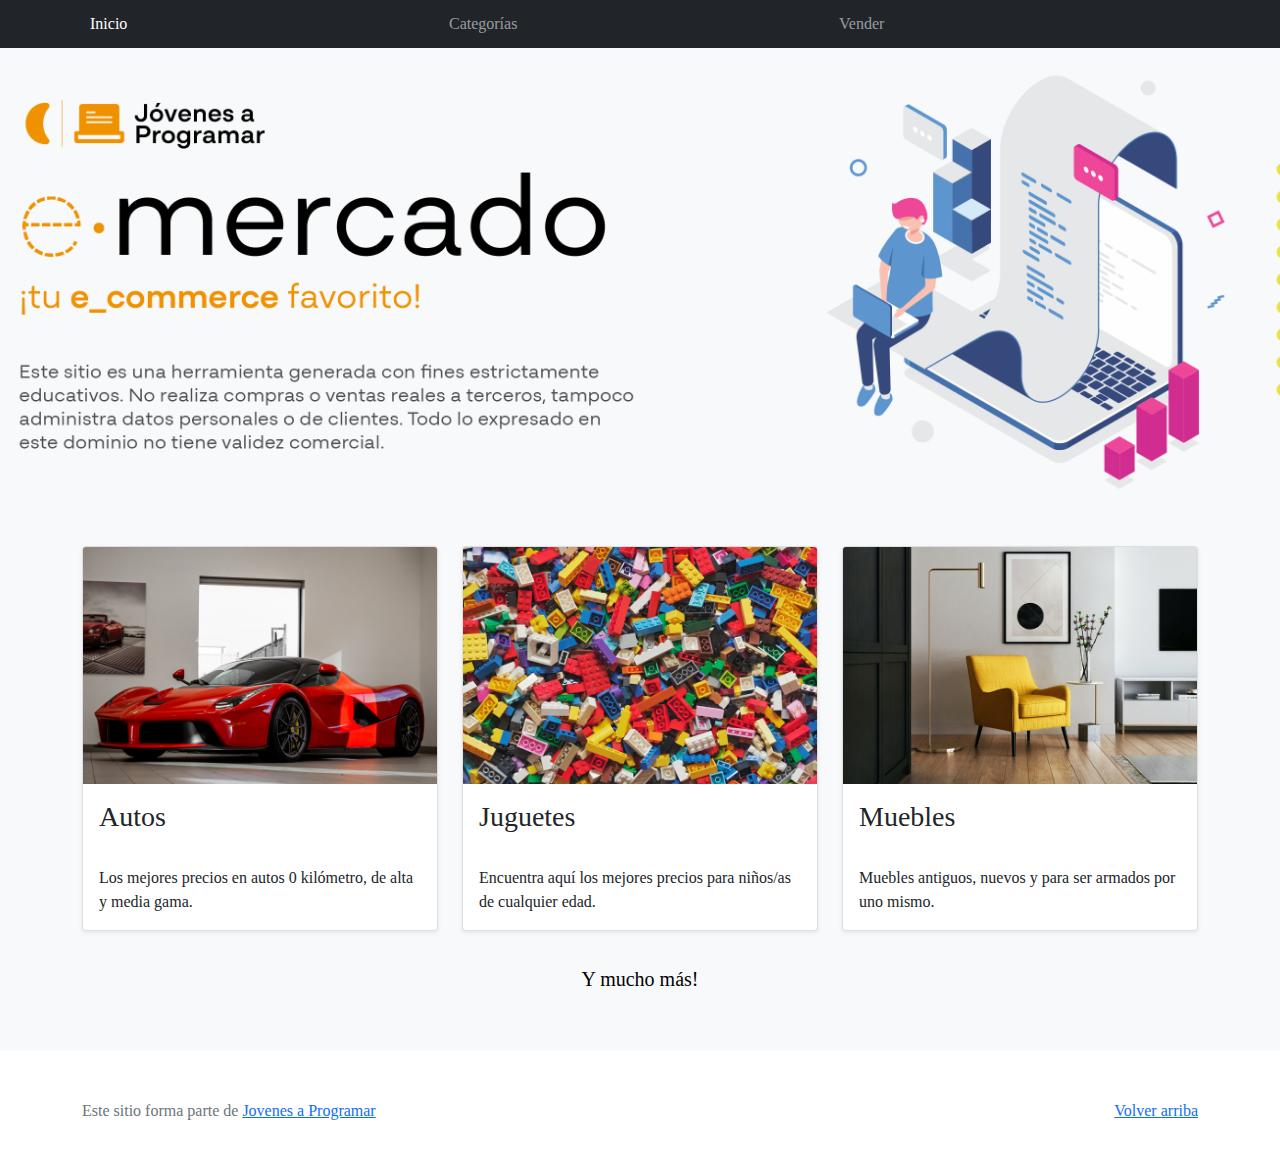
<file: index.html>
<!DOCTYPE html>
<html lang="es">

<head>
  <meta http-equiv="Content-Type" content="text/html; charset=UTF-8">
  <meta name="viewport" content="width=device-width, initial-scale=1, shrink-to-fit=no">
  <title>eMercado - Todo lo que busques está aquí</title>

  <link href="https://fonts.googleapis.com/css?family=Raleway:300,300i,400,400i,700,700i,900,900i" rel="stylesheet">
  <link href="css/bootstrap.min.css" rel="stylesheet">
  <link href="css/styles.css" rel="stylesheet">
</head>

<body>
  <nav class="navbar navbar-expand-lg navbar-dark bg-dark p-1">
    <div class="container">
      <button class="navbar-toggler" type="button" data-bs-toggle="collapse" data-bs-target="#navbarNav"
        aria-controls="navbarNav" aria-expanded="false" aria-label="Toggle navigation">
        <span class="navbar-toggler-icon"></span>
      </button>
      <div class="collapse navbar-collapse" id="navbarNav">
        <ul class="navbar-nav w-100 justify-content-between">
          <li class="nav-item">
            <a class="nav-link active" href="index.html">Inicio</a>
          </li>
          <li class="nav-item">
            <a class="nav-link" href="categories.html">Categorías</a>
          </li>
          <li class="nav-item">
            <a class="nav-link" href="sell.html">Vender</a>
          </li>
          <li class="nav-item">
          </li>
        </ul>
      </div>
    </div>
  </nav>
  <main>
    <div class="jumbotron text-center"></div>
    <div class="album py-5 bg-light">
      <div class="container">
        <div class="row">
          <div class="col-md-4">
            <div class="card mb-4 shadow-sm custom-card cursor-active" id="autos">
              <img class="bd-placeholder-img card-img-top" src="img/cars_index.jpg"
                alt="Imgagen representativa de la categoría 'Autos'">
              <h3 class="m-3">Autos</h3>
              <div class="card-body">
                <p class="card-text">Los mejores precios en autos 0 kilómetro, de alta y media gama.</p>
              </div>
            </div>
          </div>
          <div class="col-md-4">
            <div class="card mb-4 shadow-sm custom-card cursor-active" id="juguetes">
              <img class="bd-placeholder-img card-img-top" src="img/toys_index.jpg"
                alt="Imgagen representativa de la categoría 'Juguetes'">
              <h3 class="m-3">Juguetes</h3>
              <div class="card-body">
                <p class="card-text">Encuentra aquí los mejores precios para niños/as de cualquier edad.</p>
              </div>
            </div>
          </div>
          <div class="col-md-4">
            <div class="card mb-4 shadow-sm custom-card cursor-active" id="muebles">
              <img class="bd-placeholder-img card-img-top" src="img/furniture_index.jpg"
                alt="Imgagen representativa de la categoría 'Muebles'">
              <h3 class="m-3">Muebles</h3>
              <div class="card-body">
                <p class="card-text">Muebles antiguos, nuevos y para ser armados por uno mismo.</p>
              </div>
            </div>
          </div>
        </div>
        <div class="row">
          <a class="btn btn-light btn-lg btn-block" href="categories.html">Y mucho más!</a>
        </div>
      </div>
    </div>
  </main>
  <footer class="text-muted">
    <div class="container">
      <p class="float-end">
        <a href="#">Volver arriba</a>
      </p>
      <p>Este sitio forma parte de <a href="https://jovenesaprogramar.edu.uy/" target="_blank">Jovenes a Programar</a></p>
    </div>
  </footer>
  <script src="js/bootstrap.bundle.min.js"></script>
  <script src="js/index.js"></script>
  <script src="js/init.js"></script>
</body>

</html>
</file>
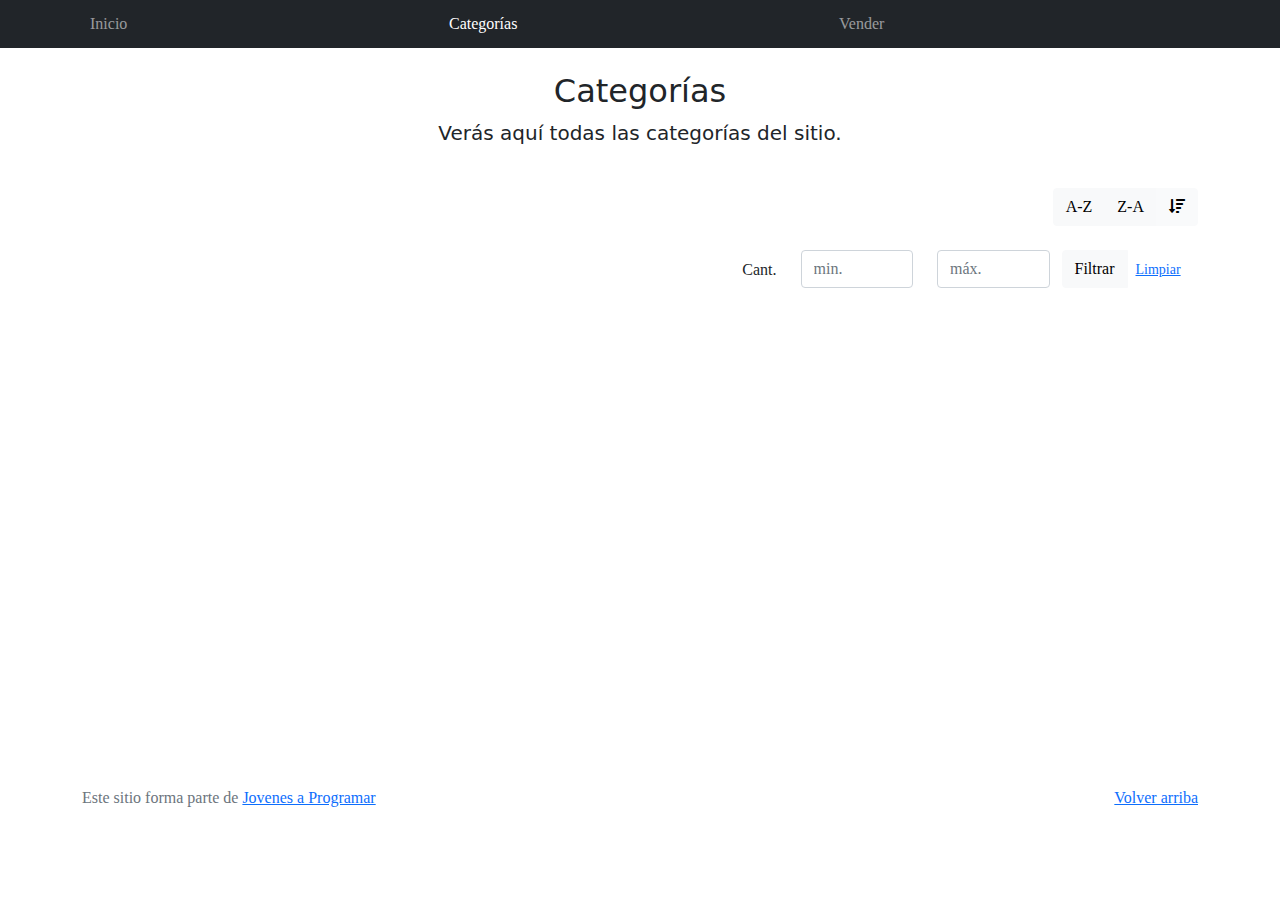
<file: categories.html>
<!DOCTYPE html>
<html lang="es">

<head>
  <meta http-equiv="Content-Type" content="text/html; charset=UTF-8">
  <meta name="viewport" content="width=device-width, initial-scale=1, shrink-to-fit=no">
  <title>eMercado - Todo lo que busques está aquí</title>

  <link href="https://fonts.googleapis.com/css?family=Raleway:300,300i,400,400i,700,700i,900,900i" rel="stylesheet">
  <link href="css/font-awesome.min.css" rel="stylesheet">
  <link href="css/bootstrap.min.css" rel="stylesheet">
  <link href="css/styles.css" rel="stylesheet">
</head>

<body>
  <nav class="navbar navbar-expand-lg navbar-dark bg-dark p-1">
    <div class="container">
      <button class="navbar-toggler" type="button" data-bs-toggle="collapse" data-bs-target="#navbarNav"
        aria-controls="navbarNav" aria-expanded="false" aria-label="Toggle navigation">
        <span class="navbar-toggler-icon"></span>
      </button>
      <div class="collapse navbar-collapse" id="navbarNav">
        <ul class="navbar-nav w-100 justify-content-between">
          <li class="nav-item">
            <a class="nav-link" href="index.html">Inicio</a>
          </li>
          <li class="nav-item">
            <a class="nav-link active" href="categories.html">Categorías</a>
          </li>
          <li class="nav-item">
            <a class="nav-link" href="sell.html">Vender</a>
          </li>
          <li class="nav-item">
          </li>
        </ul>
      </div>
    </div>
  </nav>
  <main class="pb-5">
    <div class="text-center p-4">
      <h2>Categorías</h2>
      <p class="lead">Verás aquí todas las categorías del sitio.</p>
    </div>
    <div class="container">
      <div class="row">
        <div class="col text-end">
          <div class="btn-group btn-group-toggle mb-4" data-bs-toggle="buttons">
            <input type="radio" class="btn-check" name="options" id="sortAsc">
            <label class="btn btn-light" for="sortAsc">A-Z</label>
            <input type="radio" class="btn-check" name="options" id="sortDesc">
            <label class="btn btn-light" for="sortDesc">Z-A</label>
            <input type="radio" class="btn-check" name="options" id="sortByCount" checked>
            <label class="btn btn-light" for="sortByCount"><i class="fas fa-sort-amount-down mr-1"></i></label>
          </div>
        </div>
      </div>
      <div class="row">
        <div class="col-lg-6 offset-lg-6 col-md-12 mb-1 container">
          <div class="row container p-0 m-0">
            <div class="col">
              <p class="font-weight-normal text-end my-2">Cant.</p>
            </div>
            <div class="col">
              <input class="form-control" type="number" placeholder="min." id="rangeFilterCountMin">
            </div>
            <div class="col">
              <input class="form-control" type="number" placeholder="máx." id="rangeFilterCountMax">
            </div>
            <div class="col-3 p-0">
              <div class="btn-group" role="group">
                <button class="btn btn-light btn-block" id="rangeFilterCount">Filtrar</button>
                <button class="btn btn-link btn-sm" id="clearRangeFilter">Limpiar</button>
              </div>
            </div>
          </div>
        </div>
      </div>
      <div class="row">
        <div class="list-group" id="cat-list-container">
        </div>
      </div>
    </div>
  </main>
  <footer class="text-muted">
    <div class="container">
      <p class="float-end">
        <a href="#">Volver arriba</a>
      </p>
      <p>Este sitio forma parte de <a href="https://jovenesaprogramar.edu.uy/" target="_blank">Jovenes a Programar</a></p>
    </div>
  </footer>
  <div id="spinner-wrapper">
    <div class="lds-ring">
      <div></div>
      <div></div>
      <div></div>
      <div></div>
    </div>
  </div>
  <script src="js/bootstrap.bundle.min.js"></script>
  <script src="js/init.js"></script>
  <script src="js/categories.js"></script>
</body>

</html>
</file>
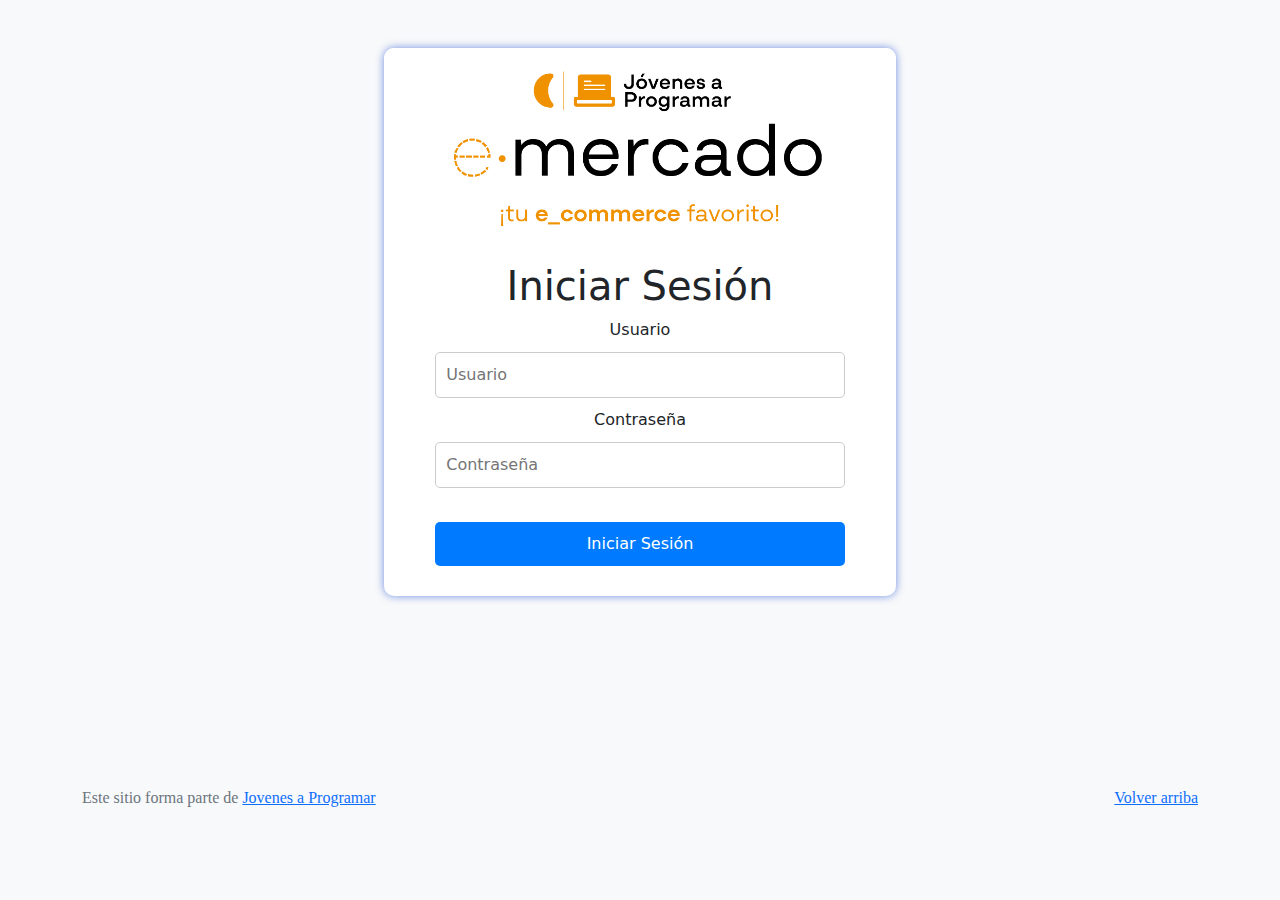
<file: login.html>
<!DOCTYPE html>
<html lang="es">

<head>
  <meta http-equiv="Content-Type" content="text/html; charset=UTF-8">
  <meta name="viewport" content="width=device-width, initial-scale=1, shrink-to-fit=no">
  <title>eMercado - Todo lo que busques está aquí</title>
  
  <link href="https://fonts.googleapis.com/css?family=Raleway:300,300i,400,400i,700,700i,900,900i" rel="stylesheet">
  <link href="css/bootstrap.min.css" rel="stylesheet">
  <link href="css/styles.css" rel="stylesheet">
  <link rel="stylesheet" href="css/login.css">
  <style>
    body {
      background-color: rgb(248, 249, 250);
    }
  </style>
</head>

<body>
  <main class="mt-5" id="loginMain">
    <section class="containerLogin">
      <img src="img/login.png" id="loginImage" alt="Imagen de inicio de sesión">
      <h1 class="d-none  d-lg-block text-center">Iniciar Sesión</h1>
      <label class="d-none  d-lg-block" for="usuario">Usuario</label>
      <input type="email" id="usuario" placeholder="Usuario" required>
      <label class="d-none  d-lg-block" for="password">Contraseña</label>
      <input type="password" id="password" placeholder="Contraseña" required>
      <br>
      <button id="loginButton" onclick="indexReturn()">Iniciar Sesión</button>        
    </section>
  </main>
  <footer class="text-muted">
    <div class="d-none  d-lg-block container" >
      <p class="float-end">
        <a href="#">Volver arriba</a>
      </p>
      <p>Este sitio forma parte de <a href="https://jovenesaprogramar.edu.uy/" target="_blank">Jovenes a Programar</a></p>
    </div>
  </footer>
  <script src="js/login.js"></script>
</body>

</html>
</file>
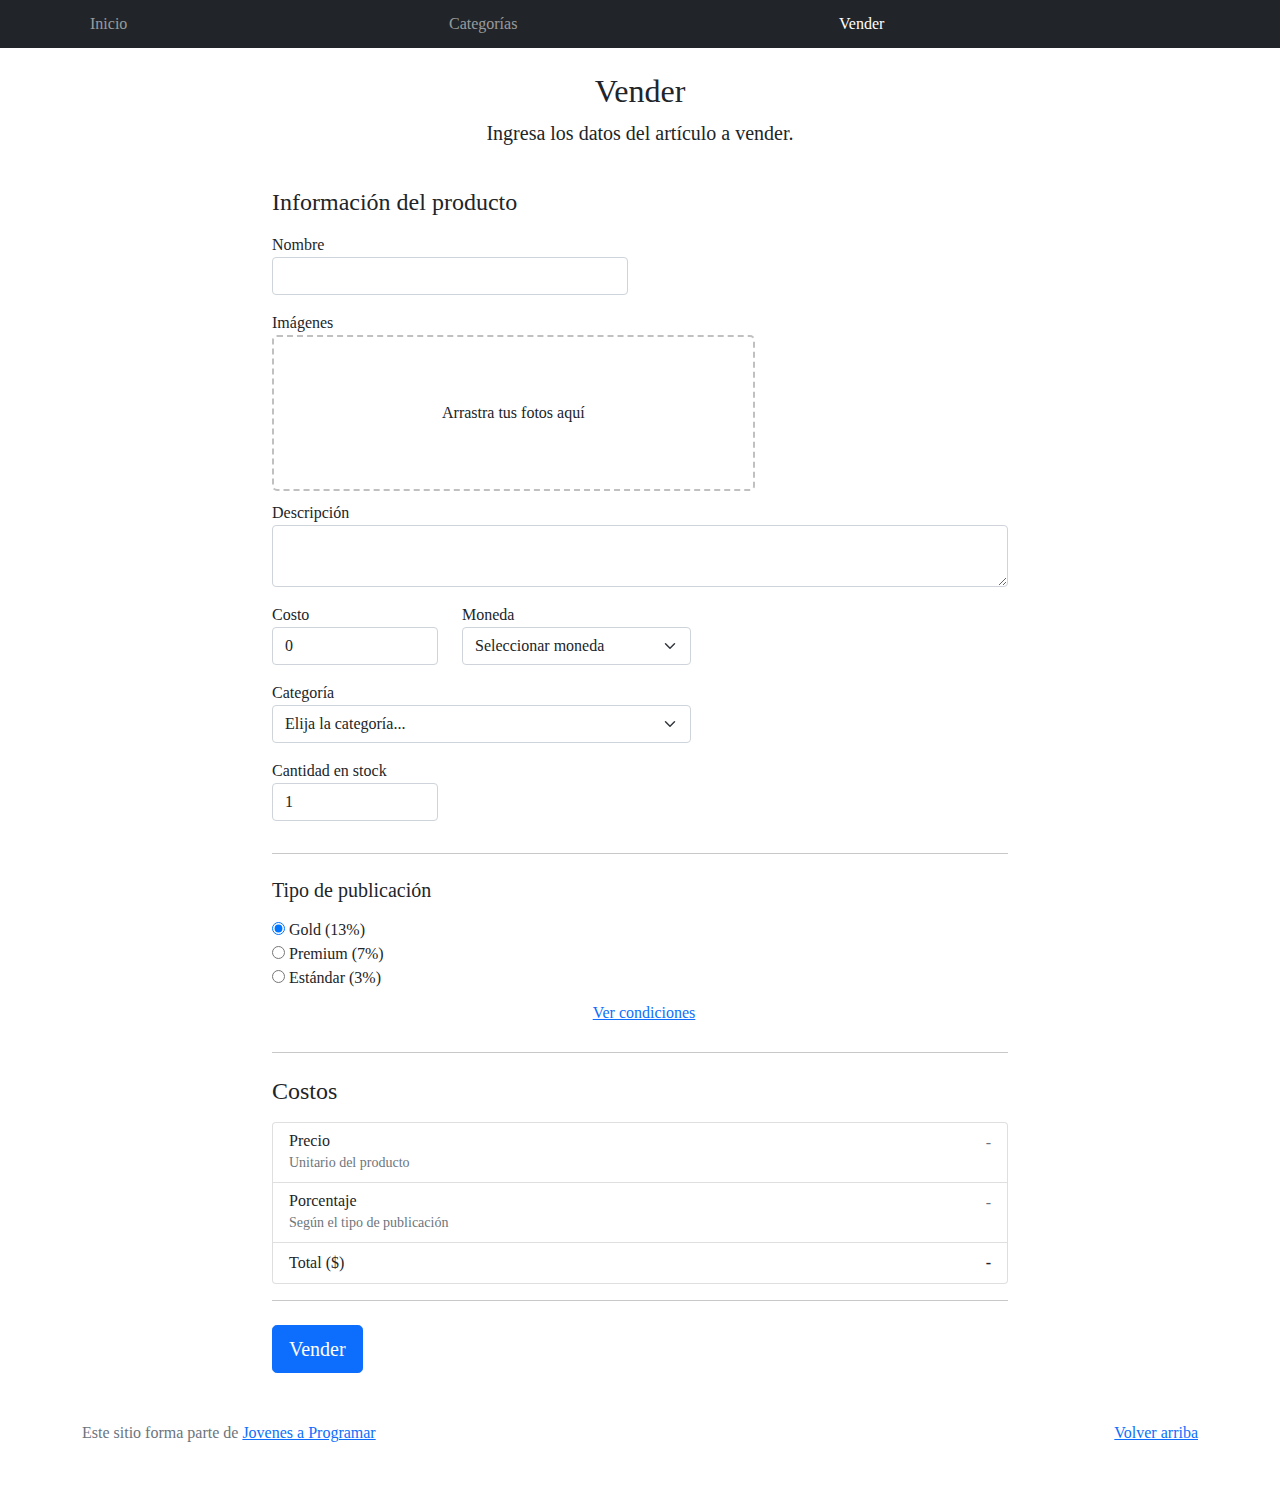
<file: sell.html>
<!DOCTYPE html>
<html lang="es">

<head>
  <meta http-equiv="Content-Type" content="text/html; charset=UTF-8">
  <meta name="viewport" content="width=device-width, initial-scale=1, shrink-to-fit=no">
  <title>eMercado - Todo lo que busques está aquí</title>
  <link href="https://fonts.googleapis.com/css?family=Raleway:300,300i,400,400i,700,700i,900,900i" rel="stylesheet">
  <link href="css/bootstrap.min.css" rel="stylesheet">
  <link href="css/dropzone.css" rel="stylesheet">
  <link href="css/styles.css" rel="stylesheet">
</head>

<body>
  <nav class="navbar navbar-expand-lg navbar-dark bg-dark p-1">
    <div class="container">
      <button class="navbar-toggler" type="button" data-bs-toggle="collapse" data-bs-target="#navbarNav"
        aria-controls="navbarNav" aria-expanded="false" aria-label="Toggle navigation">
        <span class="navbar-toggler-icon"></span>
      </button>
      <div class="collapse navbar-collapse" id="navbarNav">
        <ul class="navbar-nav w-100 justify-content-between">
          <li class="nav-item">
            <a class="nav-link" href="index.html">Inicio</a>
          </li>
          <li class="nav-item">
            <a class="nav-link" href="categories.html">Categorías</a>
          </li>
          <li class="nav-item">
            <a class="nav-link active" href="sell.html">Vender</a>
          </li>
          <li class="nav-item">
          </li>
        </ul>
      </div>
    </div>
  </nav>
  <div class="container">
    <div class="text-center p-4">
      <h2>Vender</h2>
      <p class="lead">Ingresa los datos del artículo a vender.</p>
    </div>
    <div class="row justify-content-md-center">
      <div class="col-md-8 order-md-1">
        <h4 class="mb-3">Información del producto</h4>
        <form class="needs-validation" id="sell-info">
          <div class="row">
            <div class="col-md-6 mb-3">
              <label for="productName">Nombre</label>
              <input type="text" class="form-control" id="productName" value="" name="productName">
              <div class="invalid-feedback">
                Ingresa un nombre
              </div>
            </div>
          </div>
          <div class="row">
            <div class="col-md-8 order-md-1">
              <label>Imágenes</label>
              <div class="needsclick dz-clickable" id="file-upload">
                <div class="dz-message needsclick">
                  Arrastra tus fotos aquí<br>
                </div>
              </div>
            </div>
          </div>
          <div class="row">
            <div class="col-md-12 mb-3">
              <label for="productDescription">Descripción</label>
              <textarea name="productDescription" class="form-control" id="productDescription"></textarea>
            </div>
          </div>
          <div class="row">
            <div class="col-md-3 mb-3">
              <label for="productCostInput">Costo</label>
              <input type="number" name="productCostInput" class="form-control" id="productCostInput" placeholder="" required="" value="0"
                min="0">
              <div class="invalid-feedback">
                El costo debe ser mayor que 0.
              </div>
            </div>
            <div class="col-md-4 mb-3">
              <label for="productCurrency">Moneda</label>
              <select name="productCurrency" class="form-select custom-select d-block w-100" id="productCurrency" required>
                <option value="" hidden selected>Seleccionar moneda</option>
                <option>Pesos Uruguayos (UYU)</option>
                <option>Dólares (USD)</option>
              </select>
              <div class="invalid-feedback">
                Ingresa una categoría válida.
              </div>
            </div>
          </div>
          <div class="row">
            <div class="col-md-7 mb-3">
              <label for="productCategory">Categoría</label>
              <select name="productCategory" class="custom-select form-select d-block w-100" id="productCategory">
                <option value="">Elija la categoría...</option>
                <option>Autos</option>
                <option>Juguetes</option>
                <option>Muebles</option>
                <option>Herramientas</option>
                <option>Computadoras</option>
                <option>Vestimenta</option>
              </select>
              <div class="invalid-feedback">
                Por favor ingresa una categoría válida.
              </div>
            </div>
          </div>
          <div class="row">
            <div class="col-md-3 mb-3">
              <label for="productCountInput">Cantidad en stock</label>
              <input type="number" name="productCountInput" class="form-control" id="productCountInput"  required value="1"
                min="0">
              <div class="invalid-feedback">
                La cantidad es requerida.
              </div>
            </div>
          </div>
          <hr class="mb-4">
          <h5 class="mb-3">Tipo de publicación</h5>
          <div class="d-block my-3">
            <div class="custom-control custom-radio">
              <input id="goldradio" name="publicationType" type="radio" class="custom-control-input" checked=""
                required="">
              <label class="custom-control-label" for="goldradio">Gold (13%)</label>
            </div>
            <div class="custom-control custom-radio">
              <input id="premiumradio" name="publicationType" type="radio" class="custom-control-input" required="">
              <label class="custom-control-label" for="premiumradio">Premium (7%)</label>
            </div>
            <div class="custom-control custom-radio">
              <input id="standardradio" name="publicationType" type="radio" class="custom-control-input" required="">
              <label class="custom-control-label" for="standardradio">Estándar (3%)</label>
            </div>
            <div class="row">
              <button type="button" class="m-1 btn btn-link" data-bs-toggle="modal"
                data-bs-target="#contidionsModal">Ver
                condiciones</button>
            </div>
          </div>
          <hr class="mb-4">
          <h4 class="mb-3">Costos</h4>
          <ul class="list-group mb-3">
            <li class="list-group-item d-flex justify-content-between lh-condensed">
              <div>
                <h6 class="my-0">Precio</h6>
                <small class="text-muted">Unitario del producto</small>
              </div>
              <span class="text-muted" id="productCostText">-</span>
            </li>
            <li class="list-group-item d-flex justify-content-between lh-condensed">
              <div>
                <h6 class="my-0">Porcentaje</h6>
                <small class="text-muted">Según el tipo de publicación</small>
              </div>
              <span class="text-muted" id="comissionText">-</span>
            </li>
            <li class="list-group-item d-flex justify-content-between">
              <span>Total ($)</span>
              <strong id="totalCostText">-</strong>
            </li>
          </ul>
          <hr class="mb-4">
          <button class="btn btn-primary btn-lg" type="submit">Vender</button>
        </form>
      </div>
    </div>
  </div>
  <footer class="text-muted">
    <div class="container">
      <p class="float-end">
        <a href="#">Volver arriba</a>
      </p>
      <p>Este sitio forma parte de <a href="https://jovenesaprogramar.edu.uy/" target="_blank">Jovenes a Programar</a></p>
    </div>
  </footer>

  <div class="alert alert-primary-dismissible fade" id="alertResult" role="alert">
    <span id="resultSpan"></span>
  </div>

  <div class="modal fade" tabindex="-1" role="dialog" id="contidionsModal">
    <div class="modal-dialog" role="document">
      <div class="modal-content">
        <div class="modal-header">
          <h5 class="modal-title">Condiciones de publicación</h5>
        </div>
        <div class="modal-body">
          <div class="container">
            <div class="row">
              <h5 class="text-warning">Gold (13%)</h5>
              <p class="muted text-justify">Tu producto se verá de forma promocionada en portada, además de las
                condiciones de Premium y Estándar.</p>
            </div>
            <hr>
            <div class="row">
              <h5 class="text-primary">Premium (7%)</h5>
              <p class="muted text-justify">Se mostrará el producto en los primeros lugares de resultados de búsqueda,
                así cómo cuando se ingrese a la categoría que pertenezca.</p>
            </div>
            <hr>
            <div class="row">
              <h5 class="text-secondary">Estándar (3%)</h5>
              <p class="muted text-justify">El producto se listará en la categoría correspondiente, así como en los
                resultados de búsquedas que coincidan con las palabras claves en el nombre.</p>
            </div>
          </div>
        </div>
        <div class="modal-footer">
          <button type="button" class="btn btn-primary" data-bs-dismiss="modal">Cerrar</button>
        </div>
      </div>
    </div>
  </div>
  <div id="spinner-wrapper">
    <div class="lds-ring">
      <div></div>
      <div></div>
      <div></div>
      <div></div>
    </div>
  </div>
  <script src="js/bootstrap.bundle.min.js"></script>
  <script src="js/dropzone.js"></script>
  <script src="js/init.js"></script>
  <script src="js/sell.js"></script>
</body>

</html>
</file>
<file: css/styles.css>
.jumbotron,
.card-body,
.container,
.site-header {
  font-family: 'Verdana', serif !important;
}

.jumbotron .display-4 {
  font-weight: bold;
}

nav a {
  text-decoration: none;
}

.bd-placeholder-img {
  font-size: 1.125rem;
  text-anchor: middle;
  -webkit-user-select: none;
  -moz-user-select: none;
  -ms-user-select: none;
  user-select: none;
}

@media (min-width: 768px) {
  .bd-placeholder-img-lg {
    font-size: 3.5rem;
  }
}

.jumbotron {
  height: 50vh;
  padding: 5em inherit;
  margin-bottom: 0;
  background-color: #53C0FB;
  background: url('../img/cover_back.png');
  background-size: cover;
  background-position: center;
  background-repeat: no-repeat;
  color: black;
  font-weight: bold;
}

@media (min-width: 768px) {
  .jumbotron {
    padding-top: 6rem;
    padding-bottom: 6rem;
  }
}

.jumbotron p:last-child {
  margin-bottom: 0;
}

.jumbotron-heading {
  font-weight: 300;
}

.jumbotron .container {
  max-width: 40rem;
  background-color: rgba(255, 255, 255, 0.5);
  border-radius: 10px;
  text-shadow: 1px 1px 2px grey;
}

.jumbotron .lead {
  font-size: 38px;
}

footer {
  padding-top: 3rem;
  padding-bottom: 3rem;
}

footer p {
  margin-bottom: .25rem;
}

.site-header a {
  color: white;
  transition: ease-in-out color .15s;
}

.site-header .dropdown-menu a {
  color: black;
}

.dropzone {
  border: 2px dashed #0087F7;
  border-radius: 5px;
  background: white;
}

.img-fit {
  max-height: 100%;
}

.alert {
  position: fixed;
  top: 80px;
  width: 50%;
  left: 50%;
  transform: translate(-50%, 0);
}

.lds-ring {
  display: inline-block;
  position: relative;
  width: 64px;
  height: 64px;
  top: 50%;
  left: 50%;
}

.cursor-active {
  cursor: pointer;
}

.left {
  float: left;
  padding: 4px;
  background-color: rgba(255, 255, 255, 0.5);
}

.lds-ring div {
  box-sizing: border-box;
  display: block;
  position: absolute;
  width: 51px;
  height: 51px;
  margin: 6px;
  border: 6px solid #fff;
  border-radius: 50%;
  animation: lds-ring 1.2s cubic-bezier(0.5, 0, 0.5, 1) infinite;
  border-color: #fff transparent transparent transparent;
}

.lds-ring div:nth-child(1) {
  animation-delay: -0.45s;
}

.lds-ring div:nth-child(2) {
  animation-delay: -0.3s;
}

.lds-ring div:nth-child(3) {
  animation-delay: -0.15s;
}

@keyframes lds-ring {
  0% {
    transform: rotate(0deg);
  }

  100% {
    transform: rotate(360deg);
  }
}

.signin {
  width: 100%;
  max-width: 330px;
  padding: 15px;
  margin: auto;
}

#spinner-wrapper {
  position: fixed;
  background-color: rgba(0, 0, 0, 0.5);
  width: 100%;
  height: 100%;
  top: 0;
  left: 0;
  z-index: 1021;
  display: none;
}

main {
  min-height: calc(100vh - 210px);
}

a.custom-card,
a.custom-card:hover {
  color: inherit;
  text-decoration: inherit;
}

.checked {
  color: orange;
}
</file>
<file: css/login.css>
/* Login Page Styles */
#usuario,
#password {
  width: 80%;
  padding: 10px;
  margin: 10px 0;
  border: 1px solid #ccc;
  border-radius: 5px;
  font-size: 16px;
}
#loginButton {
  width: 80%;
  padding: 10px;
  background-color: #007bff;
  color: white;
  border: none;
  border-radius: 5px;
  font-size: 16px;
}
#loginButton:hover {
  background-color: #0056b3;
}
.containerLogin {
  display: flex;
  flex-direction: column;
  align-items: center; 
  height: auto;
  width: 40%;
  background-color: #ffffff;
  border-radius: 10px;
  box-shadow: 0 0px 8px rgba(18, 70, 212, 0.6);
  margin-bottom: auto;
  padding-bottom: 30px;
}

#loginImage{
  width: 100%;
  height: auto;
  border-radius: 10px;
  justify-self: top;
}
main{
  display: flex;
  justify-content: center;
  width: 100%;
  height: auto;
}
/* Responsive tablet */
@media (max-width: 768px) {
    .containerLogin {
    width: 60%;
    margin-top: 20vw;
  }
  body{
    background-color: #ccc;
  }
}
/* Responsive mobile */
@media (max-width: 480px) {
    .containerLogin {
    width: 100vw;    
    margin-top: 10vw;
    box-shadow: none;
  }

  #password, #usuario, #loginButton {
    width: 90%;
    border-radius: 10px;
    font-size: 1rem;
    padding: 0.75rem;
  }
  #password, #usuario {
    border: 2px solid #ccc;
  }
  #password, #usuario, #loginImage{
    margin: 1.4rem;
  }
  .container{
    font-size: 0.75rem;
  }
  body{
    background-color: #fff;
  }
}
</file>
<file: css/dropzone.css>
/*
 * The MIT License
 * Copyright (c) 2012 Matias Meno <m@tias.me>
 */
.dropzone, .dropzone * {
  box-sizing: border-box; }

.dropzone {
  position: relative; }
  .dropzone .dz-preview {
    position: relative;
    display: inline-block;
    width: 120px;
    margin: 0.5em; }
    .dropzone .dz-preview .dz-progress {
      display: block;
      height: 15px;
      border: 1px solid #aaa; }
      .dropzone .dz-preview .dz-progress .dz-upload {
        display: block;
        height: 100%;
        width: 0;
        background: green; }
    .dropzone .dz-preview .dz-error-message {
      color: red;
      display: none; }
    .dropzone .dz-preview.dz-error .dz-error-message, .dropzone .dz-preview.dz-error .dz-error-mark {
      display: block; }
    .dropzone .dz-preview.dz-success .dz-success-mark {
      display: block; }
    .dropzone .dz-preview .dz-error-mark, .dropzone .dz-preview .dz-success-mark {
      position: absolute;
      display: none;
      left: 30px;
      top: 30px;
      width: 54px;
      height: 58px;
      left: 50%;
      margin-left: -27px; }

@-webkit-keyframes passing-through {
  0% {
    opacity: 0;
    -webkit-transform: translateY(40px);
    -moz-transform: translateY(40px);
    -ms-transform: translateY(40px);
    -o-transform: translateY(40px);
    transform: translateY(40px); }
  30%, 70% {
    opacity: 1;
    -webkit-transform: translateY(0px);
    -moz-transform: translateY(0px);
    -ms-transform: translateY(0px);
    -o-transform: translateY(0px);
    transform: translateY(0px); }
  100% {
    opacity: 0;
    -webkit-transform: translateY(-40px);
    -moz-transform: translateY(-40px);
    -ms-transform: translateY(-40px);
    -o-transform: translateY(-40px);
    transform: translateY(-40px); } }
@-moz-keyframes passing-through {
  0% {
    opacity: 0;
    -webkit-transform: translateY(40px);
    -moz-transform: translateY(40px);
    -ms-transform: translateY(40px);
    -o-transform: translateY(40px);
    transform: translateY(40px); }
  30%, 70% {
    opacity: 1;
    -webkit-transform: translateY(0px);
    -moz-transform: translateY(0px);
    -ms-transform: translateY(0px);
    -o-transform: translateY(0px);
    transform: translateY(0px); }
  100% {
    opacity: 0;
    -webkit-transform: translateY(-40px);
    -moz-transform: translateY(-40px);
    -ms-transform: translateY(-40px);
    -o-transform: translateY(-40px);
    transform: translateY(-40px); } }
@keyframes passing-through {
  0% {
    opacity: 0;
    -webkit-transform: translateY(40px);
    -moz-transform: translateY(40px);
    -ms-transform: translateY(40px);
    -o-transform: translateY(40px);
    transform: translateY(40px); }
  30%, 70% {
    opacity: 1;
    -webkit-transform: translateY(0px);
    -moz-transform: translateY(0px);
    -ms-transform: translateY(0px);
    -o-transform: translateY(0px);
    transform: translateY(0px); }
  100% {
    opacity: 0;
    -webkit-transform: translateY(-40px);
    -moz-transform: translateY(-40px);
    -ms-transform: translateY(-40px);
    -o-transform: translateY(-40px);
    transform: translateY(-40px); } }
@-webkit-keyframes slide-in {
  0% {
    opacity: 0;
    -webkit-transform: translateY(40px);
    -moz-transform: translateY(40px);
    -ms-transform: translateY(40px);
    -o-transform: translateY(40px);
    transform: translateY(40px); }
  30% {
    opacity: 1;
    -webkit-transform: translateY(0px);
    -moz-transform: translateY(0px);
    -ms-transform: translateY(0px);
    -o-transform: translateY(0px);
    transform: translateY(0px); } }
@-moz-keyframes slide-in {
  0% {
    opacity: 0;
    -webkit-transform: translateY(40px);
    -moz-transform: translateY(40px);
    -ms-transform: translateY(40px);
    -o-transform: translateY(40px);
    transform: translateY(40px); }
  30% {
    opacity: 1;
    -webkit-transform: translateY(0px);
    -moz-transform: translateY(0px);
    -ms-transform: translateY(0px);
    -o-transform: translateY(0px);
    transform: translateY(0px); } }
@keyframes slide-in {
  0% {
    opacity: 0;
    -webkit-transform: translateY(40px);
    -moz-transform: translateY(40px);
    -ms-transform: translateY(40px);
    -o-transform: translateY(40px);
    transform: translateY(40px); }
  30% {
    opacity: 1;
    -webkit-transform: translateY(0px);
    -moz-transform: translateY(0px);
    -ms-transform: translateY(0px);
    -o-transform: translateY(0px);
    transform: translateY(0px); } }
@-webkit-keyframes pulse {
  0% {
    -webkit-transform: scale(1);
    -moz-transform: scale(1);
    -ms-transform: scale(1);
    -o-transform: scale(1);
    transform: scale(1); }
  10% {
    -webkit-transform: scale(1.1);
    -moz-transform: scale(1.1);
    -ms-transform: scale(1.1);
    -o-transform: scale(1.1);
    transform: scale(1.1); }
  20% {
    -webkit-transform: scale(1);
    -moz-transform: scale(1);
    -ms-transform: scale(1);
    -o-transform: scale(1);
    transform: scale(1); } }
@-moz-keyframes pulse {
  0% {
    -webkit-transform: scale(1);
    -moz-transform: scale(1);
    -ms-transform: scale(1);
    -o-transform: scale(1);
    transform: scale(1); }
  10% {
    -webkit-transform: scale(1.1);
    -moz-transform: scale(1.1);
    -ms-transform: scale(1.1);
    -o-transform: scale(1.1);
    transform: scale(1.1); }
  20% {
    -webkit-transform: scale(1);
    -moz-transform: scale(1);
    -ms-transform: scale(1);
    -o-transform: scale(1);
    transform: scale(1); } }
@keyframes pulse {
  0% {
    -webkit-transform: scale(1);
    -moz-transform: scale(1);
    -ms-transform: scale(1);
    -o-transform: scale(1);
    transform: scale(1); }
  10% {
    -webkit-transform: scale(1.1);
    -moz-transform: scale(1.1);
    -ms-transform: scale(1.1);
    -o-transform: scale(1.1);
    transform: scale(1.1); }
  20% {
    -webkit-transform: scale(1);
    -moz-transform: scale(1);
    -ms-transform: scale(1);
    -o-transform: scale(1);
    transform: scale(1); } }
#file-upload, #file-upload * {
  box-sizing: border-box; }

#file-upload {
  min-height: 150px;
  border: 2px dashed silver;
  border-radius: 5px;
  background: white;
margin-bottom: 10px;}
  #file-upload.dz-clickable {
    cursor: pointer; }
    #file-upload.dz-clickable * {
      cursor: default; }
    #file-upload.dz-clickable .dz-message, #file-upload.dz-clickable .dz-message * {
      cursor: pointer; }
  #file-upload.dz-started .dz-message {
    display: none; }
  #file-upload.dz-drag-hover {
    border-style: solid; }
    #file-upload.dz-drag-hover .dz-message {
      opacity: 0.5; }
  #file-upload .dz-message {
    text-align: center;
    margin: 4em 0; }
  #file-upload .dz-preview {
    position: relative;
    display: inline-block;
    vertical-align: top;
    margin: 16px;
    min-height: 100px; }
    #file-upload .dz-preview:hover {
      z-index: 1000; }
      #file-upload .dz-preview:hover .dz-details {
        opacity: 1; }
    #file-upload .dz-preview.dz-file-preview .dz-image {
      border-radius: 20px;
      background: #999;
      background: linear-gradient(to bottom, #eee, #ddd); }
    #file-upload .dz-preview.dz-file-preview .dz-details {
      opacity: 1; }
    #file-upload .dz-preview.dz-image-preview {
      background: white; }
      #file-upload .dz-preview.dz-image-preview .dz-details {
        -webkit-transition: opacity 0.2s linear;
        -moz-transition: opacity 0.2s linear;
        -ms-transition: opacity 0.2s linear;
        -o-transition: opacity 0.2s linear;
        transition: opacity 0.2s linear; }
    #file-upload .dz-preview .dz-remove {
      font-size: 14px;
      text-align: center;
      display: block;
      cursor: pointer;
      border: none; }
      #file-upload .dz-preview .dz-remove:hover {
        text-decoration: underline; }
    #file-upload .dz-preview:hover .dz-details {
      opacity: 1; }
    #file-upload .dz-preview .dz-details {
      z-index: 20;
      position: absolute;
      top: 0;
      left: 0;
      opacity: 0;
      font-size: 13px;
      min-width: 100%;
      max-width: 100%;
      padding: 2em 1em;
      text-align: center;
      color: rgba(0, 0, 0, 0.9);
      line-height: 150%; }
      #file-upload .dz-preview .dz-details .dz-size {
        margin-bottom: 1em;
        font-size: 16px; }
      #file-upload .dz-preview .dz-details .dz-filename {
        white-space: nowrap; }
        #file-upload .dz-preview .dz-details .dz-filename:hover span {
          border: 1px solid rgba(200, 200, 200, 0.8);
          background-color: rgba(255, 255, 255, 0.8); }
        #file-upload .dz-preview .dz-details .dz-filename:not(:hover) {
          overflow: hidden;
          text-overflow: ellipsis; }
          #file-upload .dz-preview .dz-details .dz-filename:not(:hover) span {
            border: 1px solid transparent; }
      #file-upload .dz-preview .dz-details .dz-filename span, #file-upload .dz-preview .dz-details .dz-size span {
        background-color: rgba(255, 255, 255, 0.4);
        padding: 0 0.4em;
        border-radius: 3px; }
    #file-upload .dz-preview:hover .dz-image img {
      -webkit-transform: scale(1.05, 1.05);
      -moz-transform: scale(1.05, 1.05);
      -ms-transform: scale(1.05, 1.05);
      -o-transform: scale(1.05, 1.05);
      transform: scale(1.05, 1.05);
      -webkit-filter: blur(8px);
      filter: blur(8px); }
    #file-upload .dz-preview .dz-image {
      border-radius: 20px;
      overflow: hidden;
      width: 120px;
      height: 120px;
      position: relative;
      display: block;
      z-index: 10; }
      #file-upload .dz-preview .dz-image img {
        display: block; }
    #file-upload .dz-preview.dz-success .dz-success-mark {
      -webkit-animation: passing-through 3s cubic-bezier(0.77, 0, 0.175, 1);
      -moz-animation: passing-through 3s cubic-bezier(0.77, 0, 0.175, 1);
      -ms-animation: passing-through 3s cubic-bezier(0.77, 0, 0.175, 1);
      -o-animation: passing-through 3s cubic-bezier(0.77, 0, 0.175, 1);
      animation: passing-through 3s cubic-bezier(0.77, 0, 0.175, 1); }
    #file-upload .dz-preview.dz-error .dz-error-mark {
      opacity: 1;
      -webkit-animation: slide-in 3s cubic-bezier(0.77, 0, 0.175, 1);
      -moz-animation: slide-in 3s cubic-bezier(0.77, 0, 0.175, 1);
      -ms-animation: slide-in 3s cubic-bezier(0.77, 0, 0.175, 1);
      -o-animation: slide-in 3s cubic-bezier(0.77, 0, 0.175, 1);
      animation: slide-in 3s cubic-bezier(0.77, 0, 0.175, 1); }
    #file-upload .dz-preview .dz-success-mark, #file-upload .dz-preview .dz-error-mark {
      pointer-events: none;
      opacity: 0;
      z-index: 500;
      position: absolute;
      display: block;
      top: 50%;
      left: 50%;
      margin-left: -27px;
      margin-top: -27px; }
      #file-upload .dz-preview .dz-success-mark svg, #file-upload .dz-preview .dz-error-mark svg {
        display: block;
        width: 54px;
        height: 54px; }
    #file-upload .dz-preview.dz-processing .dz-progress {
      opacity: 1;
      -webkit-transition: all 0.2s linear;
      -moz-transition: all 0.2s linear;
      -ms-transition: all 0.2s linear;
      -o-transition: all 0.2s linear;
      transition: all 0.2s linear; }
    #file-upload .dz-preview.dz-complete .dz-progress {
      opacity: 0;
      -webkit-transition: opacity 0.4s ease-in;
      -moz-transition: opacity 0.4s ease-in;
      -ms-transition: opacity 0.4s ease-in;
      -o-transition: opacity 0.4s ease-in;
      transition: opacity 0.4s ease-in; }
    #file-upload .dz-preview:not(.dz-processing) .dz-progress {
      -webkit-animation: pulse 6s ease infinite;
      -moz-animation: pulse 6s ease infinite;
      -ms-animation: pulse 6s ease infinite;
      -o-animation: pulse 6s ease infinite;
      animation: pulse 6s ease infinite; }
    #file-upload .dz-preview .dz-progress {
      opacity: 1;
      z-index: 1000;
      pointer-events: none;
      position: absolute;
      height: 16px;
      left: 50%;
      top: 50%;
      margin-top: -8px;
      width: 80px;
      margin-left: -40px;
      background: rgba(255, 255, 255, 0.9);
      -webkit-transform: scale(1);
      border-radius: 8px;
      overflow: hidden; }
      #file-upload .dz-preview .dz-progress .dz-upload {
        background: #333;
        background: linear-gradient(to bottom, #666, #444);
        position: absolute;
        top: 0;
        left: 0;
        bottom: 0;
        width: 0;
        -webkit-transition: width 300ms ease-in-out;
        -moz-transition: width 300ms ease-in-out;
        -ms-transition: width 300ms ease-in-out;
        -o-transition: width 300ms ease-in-out;
        transition: width 300ms ease-in-out; }
    #file-upload .dz-preview.dz-error .dz-error-message {
      display: block; }
    #file-upload .dz-preview.dz-error:hover .dz-error-message {
      opacity: 1;
      pointer-events: auto; }
    #file-upload .dz-preview .dz-error-message {
      pointer-events: none;
      z-index: 1000;
      position: absolute;
      display: block;
      display: none;
      opacity: 0;
      -webkit-transition: opacity 0.3s ease;
      -moz-transition: opacity 0.3s ease;
      -ms-transition: opacity 0.3s ease;
      -o-transition: opacity 0.3s ease;
      transition: opacity 0.3s ease;
      border-radius: 8px;
      font-size: 13px;
      top: 130px;
      left: -10px;
      width: 140px;
      background: #be2626;
      background: linear-gradient(to bottom, #be2626, #a92222);
      padding: 0.5em 1.2em;
      color: white; }
      #file-upload .dz-preview .dz-error-message:after {
        content: '';
        position: absolute;
        top: -6px;
        left: 64px;
        width: 0;
        height: 0;
        border-left: 6px solid transparent;
        border-right: 6px solid transparent;
        border-bottom: 6px solid #be2626; }

#file-upload .dz-preview.dz-error .dz-error-message, #file-upload .dz-preview.dz-error .dz-error-mark{
  display: none;
}
</file>
